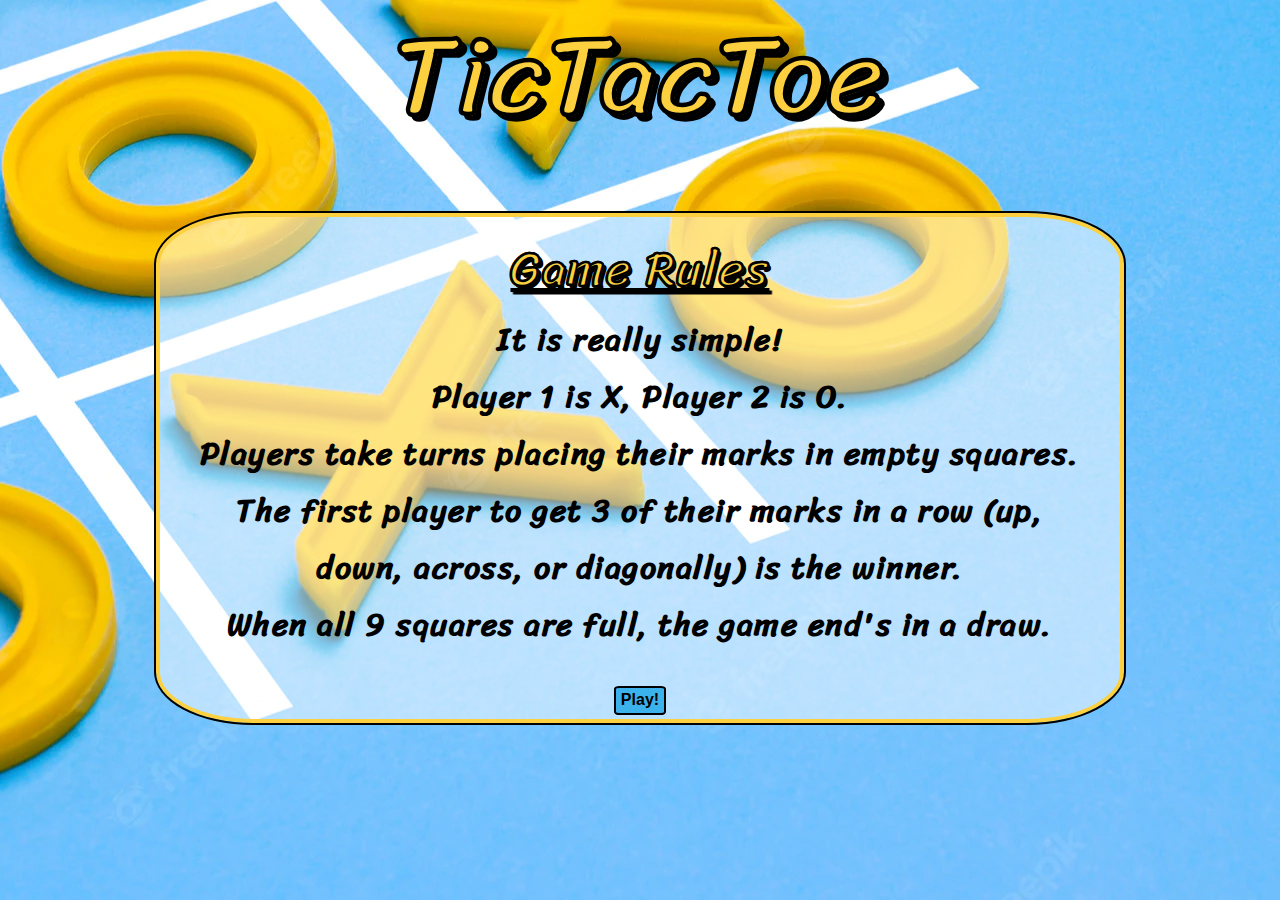
<file: index.html>
<!DOCTYPE html>
<html lang="en">

<head>
    <meta charset="UTF-8">
    <meta name="viewport" content="width=device-width, initial-scale=1.0">
    <meta name="description" content="TicTacToe Game">
    <meta name="keywords"
        content="TicTacToe, Game, Noughts, Crosses, Noughts&Crosses, X, O, Online games, Free games, 2 Player game">
    <link rel='shortcut icon' type='image/x-icon' href='./assets/images/favicon-32x32.png' />
    <link rel="stylesheet" href="./assets/css/style.css">

    <title>TicTacToe</title>
</head>

<body>

    <!-- Logo -->
    <header>
        <h1 class="heading">TicTacToe</h1>
    </header>

    <!-- First section - Game Rules explaining how to play-->
    <section id="game--rules">
        <div class="rules">
            <h2>Game Rules</h2>
            <p>It is really simple!<br>
                Player 1 is X, Player 2 is O.<br>
                Players take turns placing their marks in empty squares.<br>
                The first player to get 3 of their marks in a row (up, down, across, or diagonally) is the winner.<br>
                When all 9 squares are full, the game end's in a draw.
            </p>
            <button onClick="gameChange()">Play!</button>
        </div>
    </section>

    <!-- Click audio -->
    <audio id="audio">
        <source src="./assets/audio/pop.mp3" type="audio/ogg">
    </audio>

    <!-- Second section - TicTacToe game -->
    <section id="game--board">
        <h2 class="bigxo" id="left">X</h2>
        <h2 class="bigxo" id="right">O</h2>

        <!-- Game Board-->
        <div class="container">
            <div class="cell bigxo" id="0"></div>
            <div class="cell bigxo" id="1"></div>
            <div class="cell bigxo" id="2"></div>
            <div class="cell bigxo" id="3"></div>
            <div class="cell bigxo" id="4"></div>
            <div class="cell bigxo" id="5"></div>
            <div class="cell bigxo" id="6"></div>
            <div class="cell bigxo" id="7"></div>
            <div class="cell bigxo" id="8"></div>
        </div>
    </section>



    <!-- Third section - Score keeping -->
    <div id="game--score">

        <!-- Player X Score-->
        <div class="playerX-score">
            <p>Player X Score:<br><span class="big bigxo" id="x--score">0</span></p>
        </div>

        <!-- Player O Score-->
        <div class="playerO-score">
            <p>Player O Score:<br><span class="big bigxo" id="o--score">0</span></p>
        </div>

        <!-- Decalares who won-->
        <div class="playerwin big">
            <p id="whowon"></p>
        </div>

        <div class="score--buttons">
            <button onClick="gameRestart()"> Restart </button>
            <button onClick="quitButton()"> Quit </button>
        </div>
    </div>

    <!-- Fourth Section - Thank you for playing-->
    <div id="thankyou">
        <div class="big bigxo">
            <p>Thank You<br>
                for playing!</p>
        </div>
    </div>

    <!-- JavaScript -->
    <script src="./assets/js/script.js"></script>
</body>

</html>
</file>
<file: assets/css/style.css>
@import url('https://fonts.googleapis.com/css2?family=Sriracha&display=swap');

body{
    font-family: sriracha, sans-serif;
    font-weight: bold;
    letter-spacing: 1.5px;
    background: url("../images/background.webp") no-repeat center center;
    min-height: 100vh;
}

/* Heading */
.heading{
    color: #fcd03e;
    text-align: center;
    font-size: 700%;
    margin-top: 0%;
    margin-bottom: 0%;
    text-shadow: 5px 5px #000000;
    -webkit-text-stroke: 1px #000000;
    margin-top: -2.5%;
}

/* Game Rules */

/* Section box background */
#game--rules{
    text-align: center;
    background-color: #ffffff80;
    width:70%;
    margin: 0 auto;
    border: 4px solid #fcd03e;
    outline: 2px solid #000000;
    border-radius: 10%;
    margin-top: 3%;
    padding-right: 3%;
    padding-left: 3%;
}

.rules h2{
    font-size: 300%;
    color: #fcd03e;
    text-shadow: 2.5px 2.5px #000000;
    -webkit-text-stroke: 1px #000000;
    margin-top: 1%;
    margin-bottom: 0;
    text-decoration: underline;
}

.rules p{
    font-size: 200%;
    margin-top: 0;
}

/* Buttons */

/* Style for all buttons */
button{
    font-weight: bold;
    background-color: #3cb2ed;
    border: 2px solid #000000;
    border-radius: 10%;
    cursor: pointer;
    padding: 0.4% 0.6%;
    font-size: 100%;
    margin-bottom: 0.5%;
}

button:hover{
    background-color: #1c78b3; 
}

/* Game board */

/* Section box background */
#game--board{
    text-align: center;
    background-color: #ffffff80;
    width:70%;
    margin: 0 auto;
    border: 4px solid #fcd03e;
    outline: 2px solid #000000;
    border-radius: 10%;
    margin-top: 3%;
}

.bigxo{
    font-size: 700%;
    text-shadow: 5px 5px #000000;
    -webkit-text-stroke: 1px #000000;
    color: #fcd03e;
}

#left{
    float: left;
    margin-left: 12%;
    margin-top: 16%;
    color: #ffffff;
}

#right{
    float: right;
    margin-right: 12%;
    margin-top: 16%;
}

.container{
    margin: 3% 30%;
    display: grid;
    grid-template-columns: 33% 33% 33%;
    grid-template-rows: 33% 33% 33%;
    max-width: 50%;
}

.cell{
    width: inherit;
    height: 175px;
    border: 3px solid #000000;
    cursor: pointer;
    background-color: #0000000c;
}

.cell:hover{
    background-color: #2976a341;
    border: 0px;
    margin-top: 2%;
}

:root{
    --winningcolor:#3cb2ed;
    --resetcolor:#fcd03e;
}

/* Code implemented from Web Dev Simplified on Youtube.
Code gets rid of the side borders on the game board */

.cell:first-child,
.cell:nth-child(2),
.cell:nth-child(3) {
    border-top: none;
}

.cell:nth-child(3n + 1){
    border-left: none;
}

.cell:nth-child(3n + 3){
    border-right: none;
}

.cell:last-child,
.cell:nth-child(7),
.cell:nth-child(8) {
    border-bottom: none;
}

/* Scores */

/* Section box background */
#game--score{
    text-align: center;
    background-color: #ffffff77;
    width:70%;
    height: 10%;
    margin: 0 auto;
    border: 4px solid #fcd03e;
    outline: 2px solid #000000;
    border-radius: 10%;
}


.playerX-score,
.playerO-score{
    font-size: 200%;
    text-align: center;
}

.playerX-score{
    float: left;
    margin-left: 5%;
}

.playerO-score{
    float: right;
    margin-right: 5%;
}

.big {
    font-size: 400%;
}

/* Style for player score declaration */
.playerwin{ 
    font-size: 500%;
    color: #fcd03e;
    text-shadow: 5px 5px #000000;
    -webkit-text-stroke: 1px #000000;
    margin-top: 0;
    margin-bottom: 0;
}

.score--buttons{
    position: relative;
    top: 35%;
    font-size: 125%;
}

/* Thank you */

/* Section box background */
#thankyou{
    text-align: center;
    background-color: #ffffff80;
    width:70%;
    margin: 0 auto;
    border: 4px solid #fcd03e;
    outline: 2px solid #000000;
    border-radius: 10%;
    margin-top: 3%;
    padding-right: 3%;
    padding-left: 3%;
}

/* Game Board and Game Scores display settings to none for js functionality */

#game--score{
    display: none;

}

#game--board{
    display: none;
}

#thankyou{
    display: none;
}

/* Media Queries */
@media screen and (max-width: 1400px) {
    .playerwin{
        font-size: 400%;
    }

    .playerO-score,
    .playerX-score{
        font-size: 150%;
    }
}

@media screen and (max-width: 1100px) {
    .cell{
        font-size: 600%;
        height: 150px;
    }

    .container{
        grid-template-columns: 35% 35% 35%;
        position: inherit;
    }
}

@media screen and (max-width: 850px){

    #left{
        margin-left: 5%;
    }

    #right{
        margin-right: 5%;
        margin-left: 10%;
    }

    .container{
        grid-template-columns: 40% 40% 40%;
        margin: 0 auto;
        margin-top: 5%;
        margin-bottom: 5%;
    }

    .playerwin{
        font-size: 300%;
    }

    .playerO-score,
    .playerX-score{
        font-size: 125%;
    }

    #game--score,
    #game--board{
        width: 90%;
    }

    .rules p{
        font-size: 150%;
    }
}

@media screen and (max-width: 600px){
    .heading{
        font-size: 500%;
    }

    .bigxo{
        font-size: 500%;
    }

    #game--score,
    #game--board{
        width: 95%;
    }

    #left,
    #right{
        margin-top: 45%;
    }

    #left{
        margin-left: 2%;
    }

    #right{
        margin-right: 2%;
    }

    .playerO-score, .playerX-score {
        font-size: 110%;
      }
}

@media screen and (max-width: 400px){
    .heading{
        font-size: 400%;
    }

    .rules h2{
        font-size: 200%;
    }

    .rules p{
        font-size: 125%;
    }

    .cell{
        font-size: 400%;
        height: 125px;
    }

    .playerO-score, .playerX-score {
        font-size: 100%;
    }

    #thankyou{
        font-size: 300%;
    }
}
</file>
